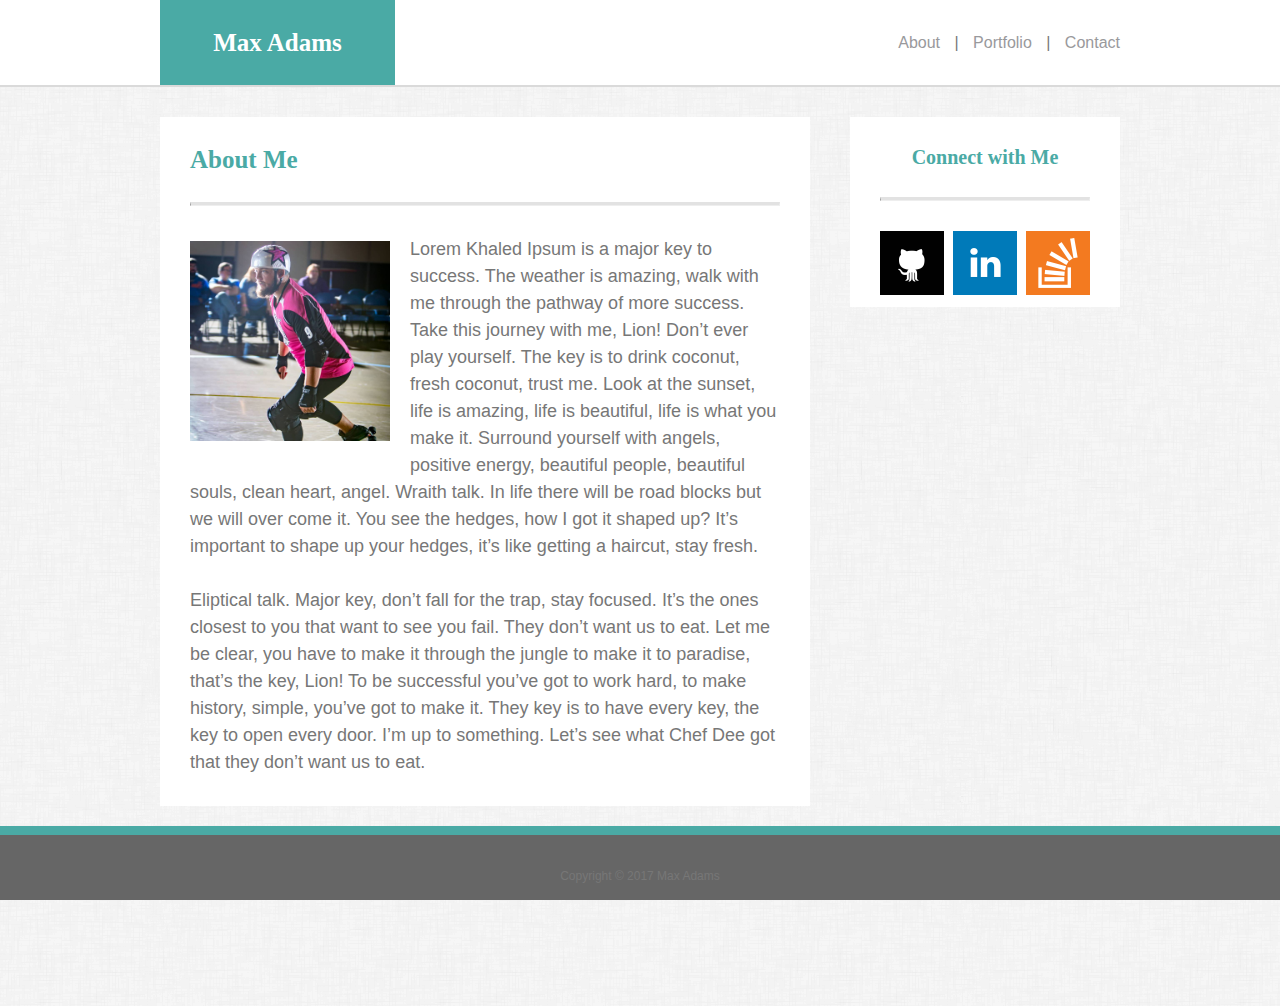
<file: index.html>
<!DOCTYPE html>
<html>
<head>
	<meta charset="utf-8">
	<title>Max's Portfolio</title>
	<link rel="stylesheet" type="text/css" href="assets/css/reset.css">
	<link rel="stylesheet" type="text/css" href="assets/css/style.css">
</head>
<body>

<!--Header-->
<div class="header">
	<div class="page">
		<div class="name"><h1>Max Adams</h1></div>
		<div class="links">
			<a href="index.html">About</a> &#124;
			<a href="portfolio.html">Portfolio</a> &#124;
			<a href="contact.html">Contact</a>
		</div>
	</div>
</div>

<!--General Page-->
<div class="page">

<!--Content-->
<div class="generalpage contentbox">
	<h1>About Me</h1>
	<hr>
	<div class="aboutmedetails">
		<img src="assets/images/me.jpg" alt="Max Adams Picture">
		<p>Lorem Khaled Ipsum is a major key to success. The weather is amazing, walk with me through the pathway of more success. Take this journey with me, Lion! Don’t ever play yourself. The key is to drink coconut, fresh coconut, trust me. Look at the sunset, life is amazing, life is beautiful, life is what you make it. Surround yourself with angels, positive energy, beautiful people, beautiful souls, clean heart, angel. Wraith talk. In life there will be road blocks but we will over come it. You see the hedges, how I got it shaped up? It’s important to shape up your hedges, it’s like getting a haircut, stay fresh.
		<br><br>
		Eliptical talk. Major key, don’t fall for the trap, stay focused. It’s the ones closest to you that want to see you fail. They don’t want us to eat. Let me be clear, you have to make it through the jungle to make it to paradise, that’s the key, Lion! To be successful you’ve got to work hard, to make history, simple, you’ve got to make it. They key is to have every key, the key to open every door. I’m up to something. Let’s see what Chef Dee got that they don’t want us to eat.</p>
	</div>
</div>	
<!--Links-->
<div class="linksbox">
	<h2>Connect with Me</h2>
	<hr>
	<div class="pagelink">
		<a href="https://github.com/imaxprime" target="_blank">
		<img src="assets/images/github.png" alt="github icon">
		</a>
	</div>
	<div class="pagelink1">
		<a href="https://www.linkedin.com/in/max-adams-1100b533/" target="_blank">
		<img src="assets/images/linkedin.png" alt="linkedin icon">
		</a>
	</div>
	<div class="pagelink2">
		<a href="https://stackoverflow.com/users/8886470/imaxprime" target="_blank">
		<img src="assets/images/overflow.png" alt="stackoverflow icon">
		</a>
	</div>
</div>
</div>

<!--Footer-->

<div class="footer"><p>Copyright &copy; 2017 Max Adams</p></div>

</body>
</html>
</file>
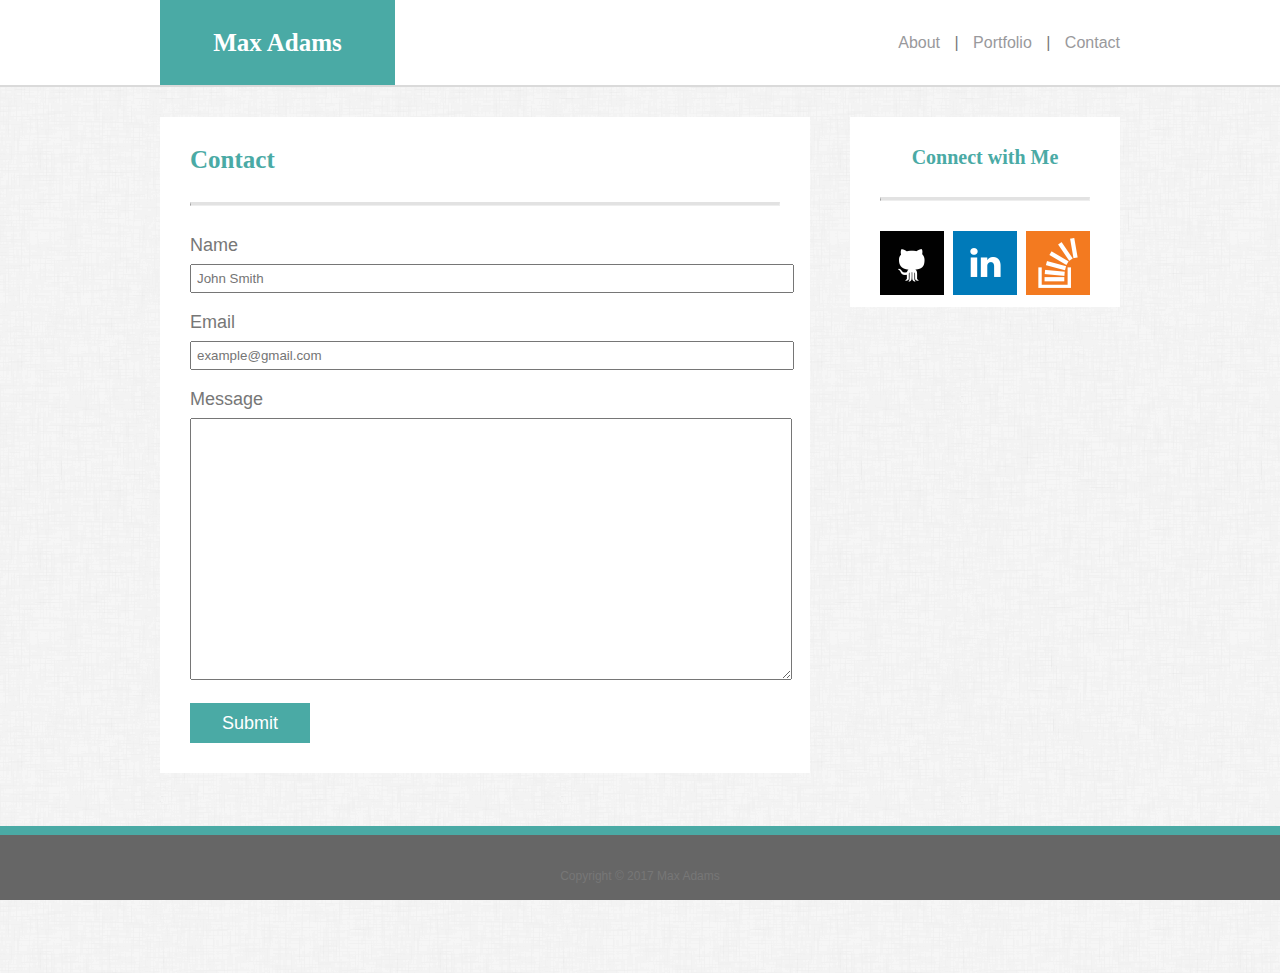
<file: contact.html>
<!DOCTYPE html>
<html>
<head>
	<meta charset="utf-8">
	<title>Max's Portfolio</title>
	<link rel="stylesheet" type="text/css" href="assets/css/reset.css">
	<link rel="stylesheet" type="text/css" href="assets/css/style.css">
</head>
<body>

<!--Header-->
<div class="header">
	<div class="page">
		<div class="name"><h1>Max Adams</h1></div>
		<div class="links">
			<a href="index.html">About</a> &#124;
			<a href="portfolio.html">Portfolio</a> &#124;
			<a href="contact.html">Contact</a>
		</div>
	</div>
</div>

<!--General Page-->
<div class="page">

<!--Content-->

<div class="generalpage contentbox">
	<h1>Contact</h1>
	<hr>
	<form>
		<p>Name</p>
		<input type="text" name="Name" placeholder="John Smith"><br>
		<p>Email</p>
		<input type="text" name="Email" placeholder="example@gmail.com"><br>
		<p>Message</p>
		<textarea name="message"></textarea>
		<input type="submit" value="Submit"><br>
	</form>
</div>

<!--Links-->
<div class="linksbox">
	<h2>Connect with Me</h2>
	<hr>
	<div class="pagelink">
		<a href="https://github.com/imaxprime" target="_blank">
		<img src="assets/images/github.png" alt="github icon">
		</a>
	</div>
	<div class="pagelink1">
		<a href="https://www.linkedin.com/in/max-adams-1100b533/" target="_blank">
		<img src="assets/images/linkedin.png" alt="linkedin icon">
		</a>
	</div>
	<div class="pagelink2">
		<a href="https://stackoverflow.com/users/8886470/imaxprime" target="_blank">
		<img src="assets/images/overflow.png" alt="stackoverflow icon">
		</a>
	</div>
</div>
</div>

<!--Footer-->

<div class="footer"><p>Copyright &copy; 2017 Max Adams</p></div>

</body>
</html>
</file>
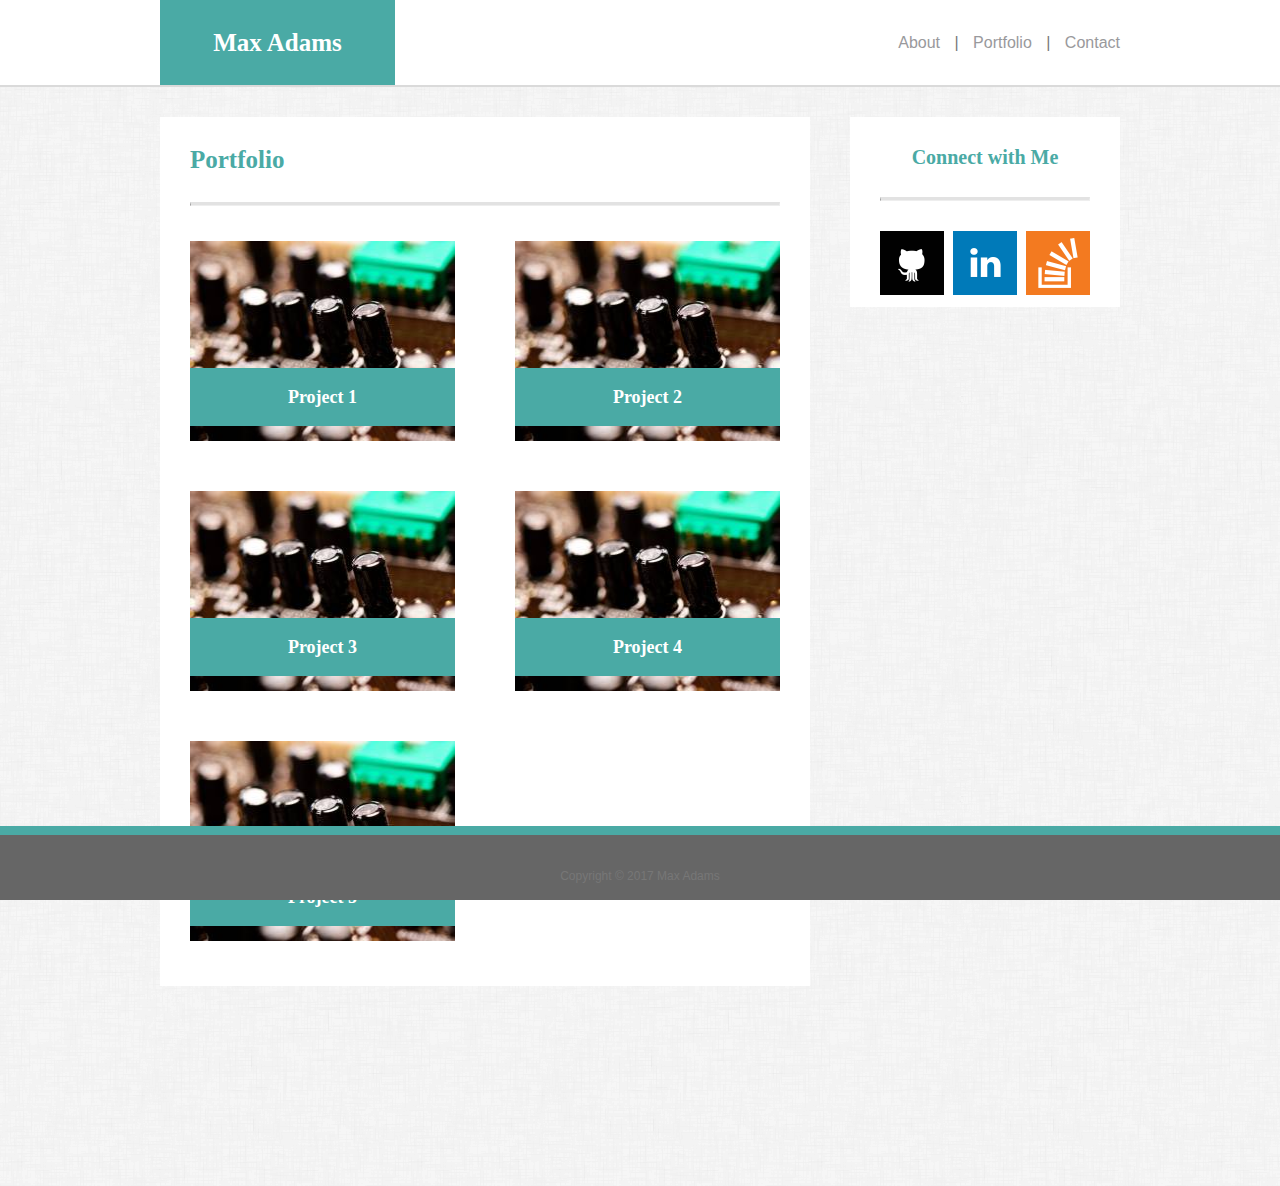
<file: portfolio.html>
<!DOCTYPE html>
<html>
<head>
	<meta charset="utf-8">
	<title>Max's Portfolio</title>
	<link rel="stylesheet" type="text/css" href="assets/css/reset.css">
	<link rel="stylesheet" type="text/css" href="assets/css/style.css">
</head>
<body>

<!--Header-->
<div class="header">
	<div class="page">
		<div class="name"><h1>Max Adams</h1></div>
		<div class="links">
			<a href="index.html">About</a> &#124;
			<a href="portfolio.html">Portfolio</a> &#124;
			<a href="contact.html">Contact</a>
		</div>
	</div>
</div>

<!--General Page-->
<div class="page">

<!--Content-->

<div class="generalpage contentbox">
	<h1>Portfolio</h1>
	<hr>
	<div class="portfolio">
		<h2>Project 1</h2>
		<img src="assets/images/placeholder.jpg" alt="Project 1">
	</div>
	<div class="portfolio">	
		<h2>Project 2</h2>
		<img src="assets/images/placeholder.jpg" alt="Project 2">
	</div>
	<div class="portfolio">
		<h2>Project 3</h2>
		<img src="assets/images/placeholder.jpg" alt="Project 3">
	</div>
	<div class="portfolio">
		<h2>Project 4</h2>
		<img src="assets/images/placeholder.jpg" alt="Project 4">
	</div>
	<div class="portfolio">
		<h2>Project 5</h2>
		<img src="assets/images/placeholder.jpg" alt="Project 5">
	</div>
</div>

<!--Links-->
<div class="linksbox">
	<h2>Connect with Me</h2>
	<hr>
	<div class="pagelink">
		<a href="https://github.com/imaxprime" target="_blank">
		<img src="assets/images/github.png" alt="github icon">
		</a>
	</div>
	<div class="pagelink1">
		<a href="https://www.linkedin.com/in/max-adams-1100b533/" target="_blank">
		<img src="assets/images/linkedin.png" alt="linkedin icon">
		</a>
	</div>
	<div class="pagelink2">
		<a href="https://stackoverflow.com/users/8886470/imaxprime" target="_blank">
		<img src="assets/images/overflow.png" alt="stackoverflow icon">
		</a>
	</div>
</div>
</div>

<!--Footer-->

<div class="footer"><p>Copyright &copy; 2017 Max Adams</p></div>

</body>
</html>
</file>
<file: assets/css/style.css>
/*Whole Page*/
body {
	background-image: url("../images/dust_scratches.png");
	font-family: 'Arial', 'Helvetica Neue', 'Helvetica', sans-serif;
	color: #777;
	font-size: 18px;
}

h1, h2 {
	font-family: 'Georgia', 'Times', 'Times New Roman', serif;
	font-weight: bolder;
}

.page {
	width: 960px;
	height: auto;
	margin: 0 auto;
}

hr {
	border-top: 3px solid #e2e2e2;
	box-shadow: none;
	width: auto;
	float: center;
	margin: 30px;
}

/*Header*/
.header {
	height: 85px;
	width: 100%;
	background-color: #fff;
	border-bottom: 2px solid #dadada;
}

.name {
	background-color: #4aaaa5;
	height: 100%;
	width: 235px;
	float: left;
}

.name h1 {
	text-align: center;
	color: #fff;
	padding: 30px 30px;
	font-size: 25px;
}

.links {
	word-spacing: 10px;
	float: right;
	margin-top: 35px;
	font-size: 16px;
}

.links a {
	text-decoration: none;
	color: #99999c;
	height: 15px;
}

.links a:hover {
	color: black;
}
/*Body/Content*/

.contentbox {
	width: 650px;
	float: left;
	margin-bottom: 200px;
}

.generalpage {
	float: left;
	background-color: #fff;
	margin-top: 30px;
}

.generalpage h1 {
	margin-top: 30px;
	margin-left: 30px;
	font-size: 25px;
	color: #4aaaa5;
}

.generalpage img{
	width: 200px;
	float: left;
	margin: 5px 20px 15px 30px;
}

.aboutmedetails p{
	padding: 0px 30px 0px 30px;
	margin-bottom: 30px;
	line-height: 150%;
}

/*links*/

.linksbox {
	width: 270px;
	height: 190px;
	float: right;
	background-color: #fff;
	text-align: center;
	color: #4aaaa5;
	margin-top: 30px;

}

.linksbox h2 {
	margin-top: 30px;
	font-size: 20px;
}

.pagelink {
	float: left;
	padding: 0px 0px 0px 30px;
}

.pagelink1 {
	float: left;
	padding: 0px 0px 0px 9px;
}

.pagelink2 {
	float: right;
	padding: 0px 30px 0px 0px;
}

/*Contact Page*/

form {
	margin-left: 30px;
	margin-right: 30px;
}

form p{
	margin: 20px 0px 10px 0px;
}

input ,textarea {
	width: 100%;
	padding: 5px;	
}

textarea {
	height: 250px;
}

input[type=submit] {
	height: 40px;
	width: 120px;
	background-color: #4aaaa5;
	color: #fff;
	border: none;
	font-size: 18px;
	margin: 20px 0px 30px 0px; 
}

/*Portfolio Page*/

.portfolio {
	float: left;
	width: 265px;
	height: 200px;
	position: relative;
	margin: 0px 60px 50px 0px;

}
.portfolio img{
	width: 265px;
	height: 200px;
	position: absolute;
	z-index: 0;
}

.portfolio h2 {
	width: 100%;
	background-color: #4aaaa5;
	color: #fff;
	position: absolute;
	z-index: 1;
	text-align: center;
	margin: 0px 30px 0px 30px;
	padding: 20px 0px 20px 0px;
	bottom: 10px;
}

.portfolio:nth-child(even) {
	float: right;
}

.portfolio h2:hover {
	background-color: black;
	color: deeppink;
}

/*Footer*/

.footer {
	font-size: 12px;
	text-align: center;
	width: 100%;
	height: 65px;
	background-color: #666666;
	border-top: 9px solid #4aaaa5;
	position: fixed;
	bottom: 0;
	z-index: 2;
}

.footer p{
	margin-top: 35px;
}
</file>
